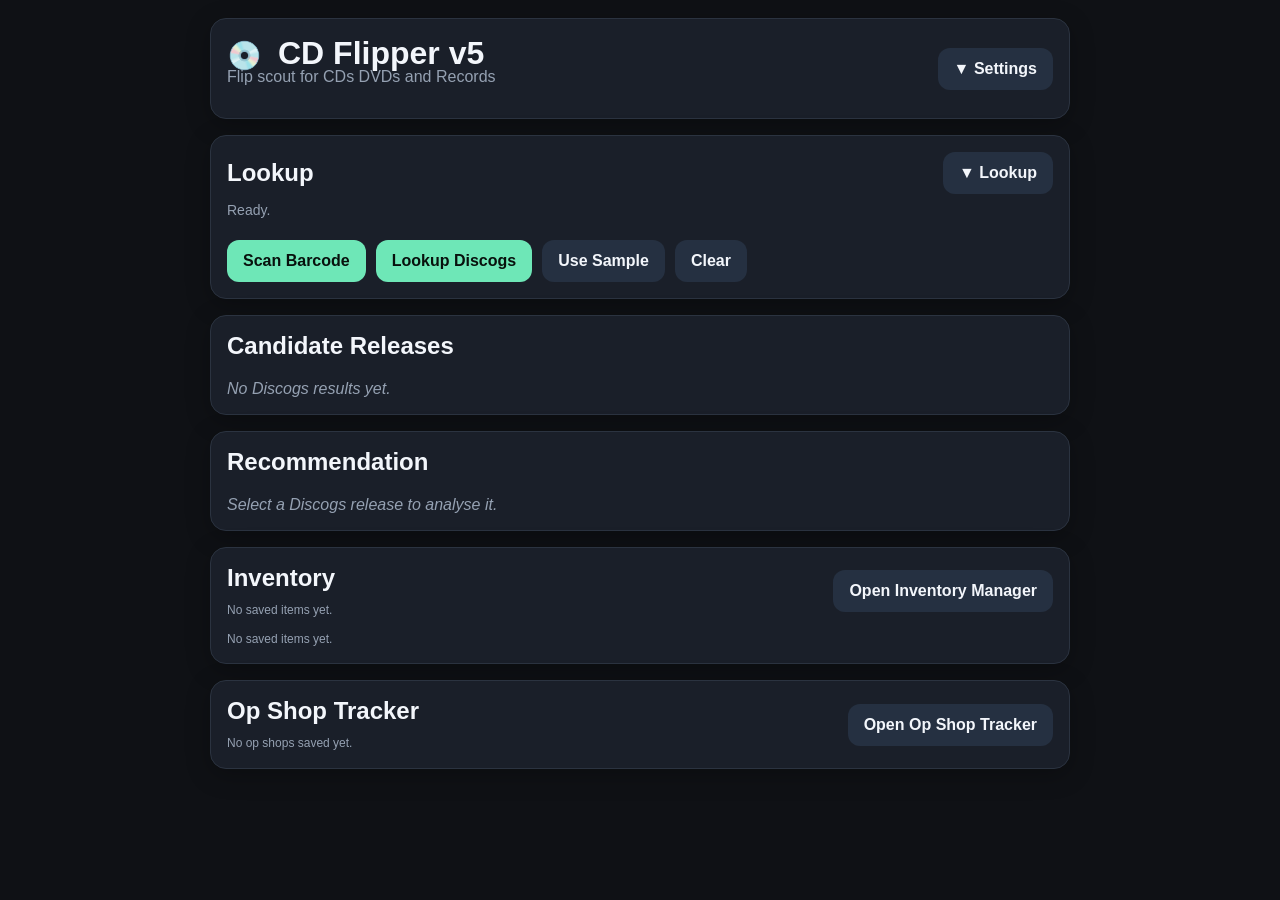
<file: index.html>
<!DOCTYPE html>
<html lang="en">
<head>
  <meta charset="UTF-8" />
  <meta name="viewport" content="width=device-width, initial-scale=1.0" />
  <title>Jas and Dad CD's Inc</title>

  <link rel="manifest" href="manifest.json">
  <meta name="theme-color" content="#0f1115">
  <meta name="mobile-web-app-capable" content="yes">

  <link rel="stylesheet" href="styles.css">
</head>
<body>
  <div id="buyFlash">BUY!</div>

  <div class="wrap">
    <div class="card">
      <div class="row" style="justify-content: space-between; align-items: center;">
        <div>
          <div class="title-wrap">
            <span class="logo">💿</span>
            <h1 style="margin-bottom: 4px;">CD Flipper v5</h1>
          </div>
          <p class="sub">Flip scout for CDs DVDs and Records</p>
        </div>
        <button
          type="button"
          class="secondary"
          id="settingsToggle"
          onclick="toggleSettings()"
          aria-expanded="false"
          aria-controls="settingsPanel"
        >
          ▼ Settings
        </button>
      </div>

      <div id="settingsPanel">
        <div class="grid">
          <div>
            <label for="token">Discogs user token (optional but recommended)</label>
            <input id="token" placeholder="Paste your Discogs user token" />
          </div>

          <div>
            <label for="buyPrice">Buy price (AUD)</label>
            <input id="buyPrice" type="number" min="0" step="0.01" value="2.00" />
          </div>

          <div>
            <label for="discogsFee">Discogs fee %</label>
            <input id="discogsFee" type="number" min="0" step="0.1" value="9" />
          </div>

          <div>
            <label for="paypalPct">PayPal fee %</label>
            <input id="paypalPct" type="number" min="0" step="0.1" value="2.6" />
          </div>

          <div>
            <label for="paypalFixed">PayPal fixed fee (AUD)</label>
            <input id="paypalFixed" type="number" min="0" step="0.01" value="0.30" />
          </div>

          <div>
            <label for="fxRate">FX rate to AUD</label>
            <input id="fxRate" type="number" min="0" step="0.0001" value="1.55" />
          </div>

          <div>
            <label for="ebayMedian">eBay AU sold median (AUD)</label>
            <input id="ebayMedian" type="number" min="0" step="0.01" value="0" />
          </div>

          <div>
            <label for="priceBlendMode">Pricing blend</label>
            <select id="priceBlendMode">
              <option value="discogs" selected>Discogs only</option>
              <option value="max">Use higher of Discogs / eBay AU</option>
              <option value="avg">Average Discogs / eBay AU</option>
              <option value="ebay">eBay AU only</option>
            </select>
          </div>
        </div>

        <div class="small">
          All displayed prices are converted to AUD. Catalog number search is included for older records.
          eBay AU balancing currently uses a manual sold-price input.
        </div>

        <div class="row" style="margin-top:12px;">
          <button id="installBtn" type="button" class="secondary" style="display:none;" onclick="triggerInstall()">
            Install app
          </button>
          <span id="installStatus" class="small">If install is available, the button will appear here.</span>
        </div>
      </div>
    </div>

    <div class="card">
      <div class="row" style="justify-content: space-between; align-items: center;">
        <h2 style="margin-bottom:0;">Lookup</h2>
        <button
          type="button"
          class="secondary"
          id="lookupToggle"
          onclick="toggleLookupPanel()"
          aria-expanded="true"
          aria-controls="lookupPanel"
        >
          ▲ Lookup
        </button>
      </div>

      <div id="lookupPanel" style="margin-top:12px;">
        <div class="grid-3">
          <div>
            <label for="barcode">Barcode</label>
            <input id="barcode" placeholder="Scan or enter UPC / EAN" />
          </div>

          <div>
            <label for="catno">Catalog number</label>
            <input id="catno" placeholder="Useful for older records" />
          </div>

          <div>
            <label for="artist">Artist</label>
            <input id="artist" placeholder="Optional fallback" />
          </div>

          <div>
            <label for="album">Album</label>
            <input id="album" placeholder="Optional fallback" />
          </div>

          <div>
            <label for="formatFilter">Preferred format</label>
            <select id="formatFilter">
              <option value="">Any format</option>
              <option value="CD">CD</option>
              <option value="Vinyl">Vinyl</option>
              <option value="DVD">DVD</option>
            </select>
          </div>
        </div>
      </div>

      <div id="lookupStatus" class="status">Ready.</div>
      <video id="preview" playsinline></video>

      <div class="row" style="margin-top: 14px;">
        <button type="button" onclick="startBarcodeScan()">Scan Barcode</button>
        <button type="button" onclick="lookupDiscogs()">Lookup Discogs</button>
        <button type="button" class="secondary" onclick="useSampleBarcode()">Use Sample</button>
        <button type="button" class="secondary" onclick="clearLookup()">Clear</button>
      </div>
    </div>

    <div class="card">
      <h2>Candidate Releases</h2>
      <div id="candidateArea" class="empty">No Discogs results yet.</div>
    </div>

    <div class="card">
      <h2>Recommendation</h2>
      <div id="recommendationArea" class="empty">Select a Discogs release to analyse it.</div>
    </div>

    <div class="card">
      <div class="inventory-summary">
        <div>
          <h2 style="margin-bottom:4px;">Inventory</h2>
          <div id="inventorySummaryText" class="small">No saved items yet.</div>
        </div>
        <button type="button" class="secondary" onclick="showInventoryPage()">Open Inventory Manager</button>
      </div>
      <div id="inventoryArea" class="small" style="margin-top:12px;">No saved items yet.</div>
    </div>

    <div class="card">
      <div class="inventory-summary">
        <div>
          <h2 style="margin-bottom:4px;">Op Shop Tracker</h2>
          <div id="opShopSummaryText" class="small">No op shops saved yet.</div>
        </div>
        <button type="button" class="secondary" onclick="showOpShopPage()">Open Op Shop Tracker</button>
      </div>
    </div>
  </div>

  <div id="inventoryPage" class="inventory-manager hidden">
    <div class="card">
      <div class="row" style="justify-content: space-between; align-items: center;">
        <div>
          <h2 style="margin-bottom:4px;">Inventory Manager</h2>
          <div class="small">Edit status, quantity, pricing, condition, comments, and export a CSV for manual Discogs upload.</div>
        </div>
        <div class="row">
          <button type="button" class="secondary" onclick="exportInventoryCsv()">Export CSV</button>
          <button type="button" class="secondary" onclick="hideInventoryPage()">← Back</button>
        </div>
      </div>
    </div>

    <div class="card">
      <div class="grid">
        <div>
          <label for="inventorySearch">Search</label>
          <input id="inventorySearch" type="text" placeholder="Title, barcode, cat no, notes..." />
        </div>

        <div>
          <label for="inventoryStatusFilter">Status</label>
          <select id="inventoryStatusFilter">
            <option value="All">All statuses</option>
            <option value="To clean">To clean</option>
            <option value="To list">To list</option>
            <option value="Listed">Listed</option>
            <option value="Sold">Sold</option>
            <option value="Hold">Hold</option>
          </select>
        </div>

        <div>
          <label for="inventoryFormatFilter">Format</label>
          <select id="inventoryFormatFilter">
            <option value="All">All formats</option>
            <option value="CD">CD</option>
            <option value="Vinyl">Vinyl</option>
            <option value="DVD">DVD</option>
            <option value="Other">Other</option>
          </select>
        </div>

        <div>
          <label for="inventorySort">Sort by</label>
          <select id="inventorySort">
            <option value="newest">Newest first</option>
            <option value="title-az">Title A–Z</option>
            <option value="title-za">Title Z–A</option>
            <option value="profit-high">Profit high to low</option>
            <option value="profit-low">Profit low to high</option>
            <option value="price-high">Price high to low</option>
            <option value="price-low">Price low to high</option>
            <option value="qty-high">Quantity high to low</option>
            <option value="status">Status</option>
          </select>
        </div>
      </div>

      <div id="inventoryFilteredSummary" class="small" style="margin-top:12px;">Showing all items.</div>
    </div>

    <div id="inventoryManagerArea"></div>
  </div>

  <div id="opShopPage" class="inventory-manager hidden">
    <div class="card">
      <div class="row" style="justify-content: space-between; align-items: center;">
        <div>
          <h2 style="margin-bottom:4px;">Op Shop Tracker</h2>
          <div class="small">Track shops, revisit timing, and notes.</div>
        </div>
        <div class="row">
          <button type="button" class="secondary" onclick="hideOpShopPage()">← Back</button>
        </div>
      </div>
    </div>

    <div class="card">
      <div class="grid" style="margin-top:12px;">
        <div>
          <label for="shopName">Shop name</label>
          <input id="shopName" type="text" placeholder="Savers, Vinnies, Salvos..." />
        </div>

        <div>
          <label for="shopSuburb">Suburb</label>
          <input id="shopSuburb" type="text" placeholder="Woodend, Kyneton..." />
        </div>

        <div>
          <label for="shopLastVisited">Last visited</label>
          <input id="shopLastVisited" type="date" />
        </div>

        <div>
          <label for="shopRevisitInterval">Revisit interval (days)</label>
          <input id="shopRevisitInterval" type="number" min="1" step="1" value="14" />
        </div>

        <div style="grid-column: 1 / -1;">
          <label for="shopNotes">Notes</label>
          <textarea id="shopNotes" placeholder="Best stock day, pricing, staff, parking, hidden shelves, etc"></textarea>
        </div>
      </div>

      <div class="row" style="margin-top:12px;">
        <button id="saveOpShopBtn" type="button" onclick="addOrUpdateOpShop()">Add shop</button>
        <button type="button" class="secondary" onclick="clearOpShopForm()">Clear</button>
      </div>
    </div>

    <div id="opShopArea"></div>
  </div>

  <script src="app.js?v=10" defer></script>
</body>
</html>
</file>
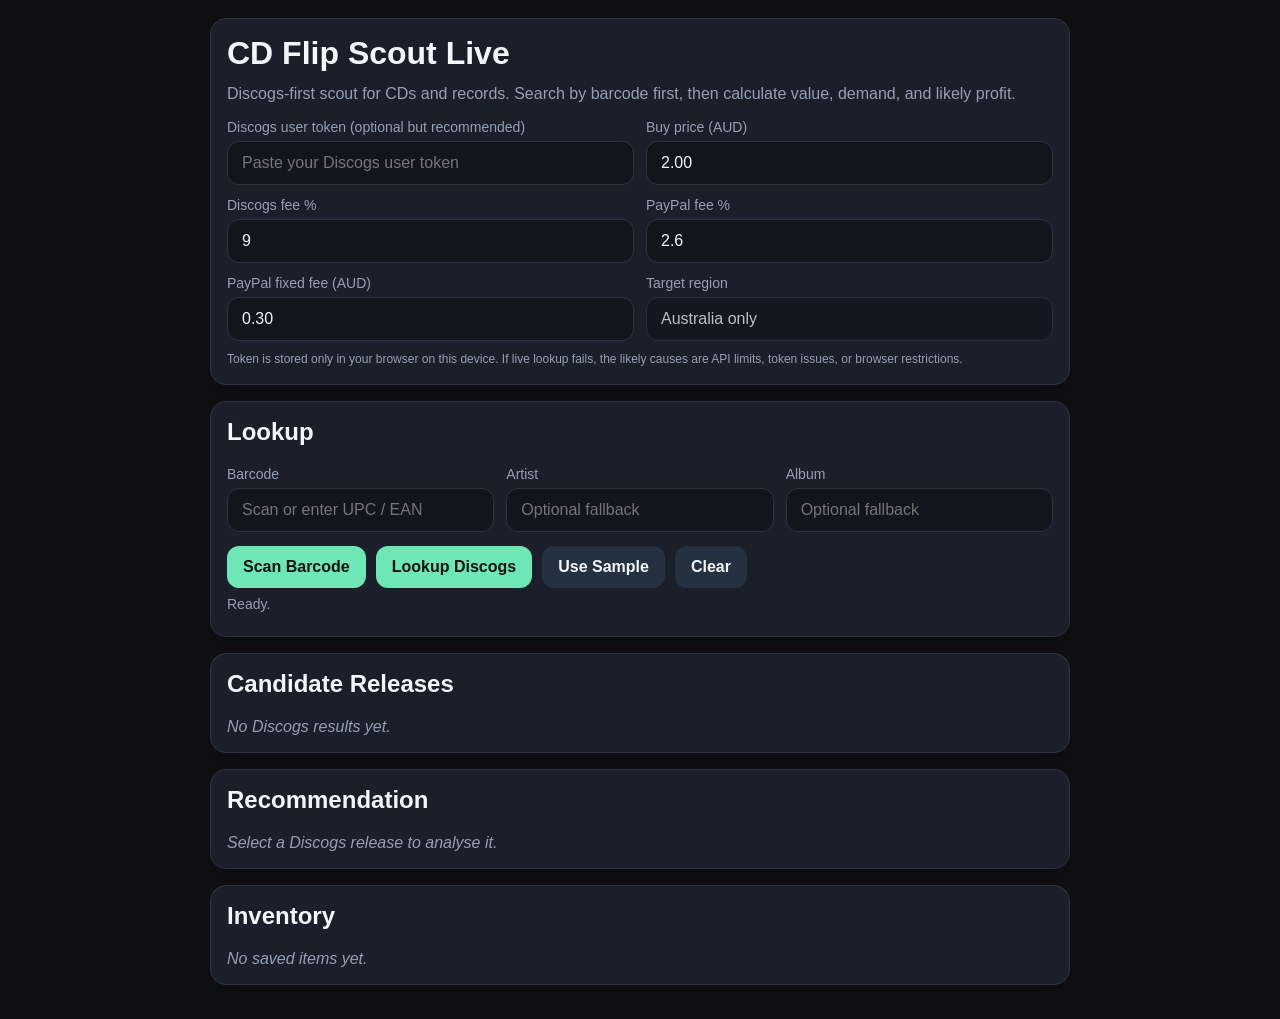
<file: cd_flip_scout_prototypeV2.html>
<!DOCTYPE html>
<html lang="en">
<head>
  <meta charset="UTF-8" />
  <meta name="viewport" content="width=device-width, initial-scale=1.0" />
  <title>CD Flip Scout Live</title>
  <style>
    :root {
      --bg: #0f1115;
      --card: #1a1f29;
      --muted: #95a1b2;
      --text: #f3f6fb;
      --accent: #6ee7b7;
      --warn: #fbbf24;
      --bad: #f87171;
      --good: #34d399;
      --border: #2b3340;
      --blue: #7dd3fc;
    }
    * { box-sizing: border-box; }
    body {
      margin: 0;
      font-family: Inter, Arial, sans-serif;
      background: var(--bg);
      color: var(--text);
      padding: 18px;
    }
    .wrap {
      max-width: 860px;
      margin: 0 auto;
    }
    .card {
      background: var(--card);
      border: 1px solid var(--border);
      border-radius: 16px;
      padding: 16px;
      margin-bottom: 16px;
      box-shadow: 0 6px 24px rgba(0,0,0,0.25);
    }
    h1, h2, h3 { margin-top: 0; }
    .sub { color: var(--muted); margin-top: -8px; }
    .grid {
      display: grid;
      gap: 12px;
      grid-template-columns: 1fr 1fr;
    }
    .grid-3 {
      display: grid;
      gap: 12px;
      grid-template-columns: 1fr 1fr 1fr;
    }
    @media (max-width: 700px) {
      .grid, .grid-3 { grid-template-columns: 1fr; }
    }
    label {
      display: block;
      font-size: 14px;
      color: var(--muted);
      margin-bottom: 6px;
    }
    input, select {
      width: 100%;
      padding: 12px 14px;
      border-radius: 12px;
      border: 1px solid var(--border);
      background: #11161d;
      color: var(--text);
      font-size: 16px;
    }
    input[disabled] {
      opacity: 0.75;
    }
    button {
      border: 0;
      border-radius: 12px;
      padding: 12px 16px;
      font-size: 16px;
      cursor: pointer;
      background: var(--accent);
      color: #08110d;
      font-weight: 700;
    }
    button.secondary {
      background: #253041;
      color: var(--text);
    }
    button.warn {
      background: var(--warn);
      color: #221805;
    }
    .row {
      display: flex;
      gap: 10px;
      flex-wrap: wrap;
      align-items: center;
    }
    .pill {
      display: inline-block;
      padding: 8px 12px;
      border-radius: 999px;
      font-weight: 700;
      margin-top: 8px;
    }
    .strong-buy { background: rgba(52,211,153,0.18); color: var(--good); }
    .buy { background: rgba(110,231,183,0.18); color: var(--accent); }
    .maybe { background: rgba(251,191,36,0.18); color: var(--warn); }
    .skip { background: rgba(248,113,113,0.18); color: var(--bad); }
    .info { background: rgba(125,211,252,0.18); color: var(--blue); }
    .stat {
      display: flex;
      justify-content: space-between;
      gap: 12px;
      padding: 10px 0;
      border-bottom: 1px solid var(--border);
    }
    .stat:last-child { border-bottom: 0; }
    .muted { color: var(--muted); }
    .small {
      font-size: 12px;
      color: var(--muted);
      margin-top: 10px;
      line-height: 1.4;
    }
    .empty { color: var(--muted); font-style: italic; }
    .candidate {
      border: 1px solid var(--border);
      border-radius: 12px;
      padding: 12px;
      margin-bottom: 10px;
      background: #11161d;
    }
    .candidate-title {
      font-weight: 700;
      margin-bottom: 6px;
    }
    .candidate-meta {
      color: var(--muted);
      font-size: 13px;
      margin-bottom: 10px;
    }
    .status {
      min-height: 24px;
      font-size: 14px;
      color: var(--muted);
      margin-top: 8px;
    }
    video {
      width: 100%;
      border-radius: 12px;
      background: #000;
      margin-top: 10px;
      display: none;
    }
    table {
      width: 100%;
      border-collapse: collapse;
      margin-top: 10px;
    }
    th, td {
      text-align: left;
      padding: 10px 8px;
      border-bottom: 1px solid var(--border);
      font-size: 14px;
    }
    .right { text-align: right; }
  </style>
</head>
<body>
  <div class="wrap">
    <div class="card">
      <h1>CD Flip Scout Live</h1>
      <p class="sub">Discogs-first scout for CDs and records. Search by barcode first, then calculate value, demand, and likely profit.</p>
      <div class="grid">
        <div>
          <label for="token">Discogs user token (optional but recommended)</label>
          <input id="token" placeholder="Paste your Discogs user token" />
        </div>
        <div>
          <label for="buyPrice">Buy price (AUD)</label>
          <input id="buyPrice" type="number" min="0" step="0.01" value="2.00" />
        </div>
        <div>
          <label for="discogsFee">Discogs fee %</label>
          <input id="discogsFee" type="number" min="0" step="0.1" value="9" />
        </div>
        <div>
          <label for="paypalPct">PayPal fee %</label>
          <input id="paypalPct" type="number" min="0" step="0.1" value="2.6" />
        </div>
        <div>
          <label for="paypalFixed">PayPal fixed fee (AUD)</label>
          <input id="paypalFixed" type="number" min="0" step="0.01" value="0.30" />
        </div>
        <div>
          <label for="region">Target region</label>
          <input id="region" value="Australia only" disabled />
        </div>
      </div>
      <div class="small">Token is stored only in your browser on this device. If live lookup fails, the likely causes are API limits, token issues, or browser restrictions.</div>
    </div>

    <div class="card">
      <h2>Lookup</h2>
      <div class="grid-3">
        <div>
          <label for="barcode">Barcode</label>
          <input id="barcode" placeholder="Scan or enter UPC / EAN" />
        </div>
        <div>
          <label for="artist">Artist</label>
          <input id="artist" placeholder="Optional fallback" />
        </div>
        <div>
          <label for="album">Album</label>
          <input id="album" placeholder="Optional fallback" />
        </div>
      </div>
      <div class="row" style="margin-top: 14px;">
        <button type="button" onclick="startBarcodeScan()">Scan Barcode</button>
        <button type="button" onclick="lookupDiscogs()">Lookup Discogs</button>
        <button type="button" class="secondary" onclick="useSampleBarcode()">Use Sample</button>
        <button type="button" class="secondary" onclick="clearLookup()">Clear</button>
      </div>
      <div id="lookupStatus" class="status">Ready.</div>
      <video id="preview" playsinline></video>
    </div>

    <div class="card">
      <h2>Candidate Releases</h2>
      <div id="candidateArea" class="empty">No Discogs results yet.</div>
    </div>

    <div class="card">
      <h2>Recommendation</h2>
      <div id="recommendationArea" class="empty">Select a Discogs release to analyse it.</div>
    </div>

    <div class="card">
      <h2>Inventory</h2>
      <div id="inventoryArea" class="empty">No saved items yet.</div>
    </div>
  </div>

  <script>
    const inventoryKey = 'cdFlipScoutInventory';
    const tokenKey = 'cdFlipScoutDiscogsToken';
    const userAgent = 'CdFlipScout/0.2 (+https://local-device.example)';

    let currentStream = null;
    let scanLoopHandle = null;
    let currentCandidates = [];
    let selectedAnalysis = null;

    function getEl(id) {
      return document.getElementById(id);
    }

    function money(value, currency = 'AUD') {
      if (!Number.isFinite(value)) return '—';
      return new Intl.NumberFormat('en-AU', { style: 'currency', currency }).format(value);
    }

    function escapeHtml(value) {
      return String(value ?? '')
        .replace(/&/g, '&amp;')
        .replace(/</g, '&lt;')
        .replace(/>/g, '&gt;')
        .replace(/"/g, '&quot;')
        .replace(/'/g, '&#39;');
    }

    function getNumber(id) {
      const parsed = parseFloat(getEl(id).value);
      return Number.isFinite(parsed) ? parsed : 0;
    }

    function saveToken() {
      localStorage.setItem(tokenKey, getEl('token').value.trim());
    }

    function loadToken() {
      getEl('token').value = localStorage.getItem(tokenKey) || '';
    }

    function setStatus(message) {
      getEl('lookupStatus').textContent = message;
    }

    function buildHeaders() {
      const headers = {
        'Accept': 'application/vnd.discogs.v2.discogs+json'
      };
      const token = getEl('token').value.trim();
      if (token) {
        headers['Authorization'] = `Discogs token=${token}`;
      }
      return headers;
    }

    async function fetchDiscogsJson(url) {
      try {
        const response = await fetch(url, {
          headers: buildHeaders(),
          mode: 'cors'
        });
        if (!response.ok) {
          throw new Error(`Discogs returned ${response.status}`);
        }
        return await response.json();
      } catch (error) {
        return await fetchDiscogsJsonp(url);
      }
    }

    function fetchDiscogsJsonp(url) {
      return new Promise((resolve, reject) => {
        const callbackName = `discogsCallback_${Date.now()}_${Math.floor(Math.random() * 1000)}`;
        const script = document.createElement('script');
        const separator = url.includes('?') ? '&' : '?';
        const timeout = setTimeout(() => {
          cleanup();
          reject(new Error('Discogs JSONP request timed out'));
        }, 12000);

        function cleanup() {
          clearTimeout(timeout);
          if (script.parentNode) script.parentNode.removeChild(script);
          delete window[callbackName];
        }

        window[callbackName] = (payload) => {
          cleanup();
          if (payload && payload.meta && payload.meta.status && payload.meta.status >= 400) {
            reject(new Error(`Discogs JSONP returned ${payload.meta.status}`));
            return;
          }
          resolve(payload && payload.data ? payload.data : payload);
        };

        script.src = `${url}${separator}callback=${callbackName}`;
        script.onerror = () => {
          cleanup();
          reject(new Error('Discogs JSONP failed'));
        };
        document.body.appendChild(script);
      });
    }

    function buildSearchUrl() {
      const barcode = getEl('barcode').value.trim();
      const artist = getEl('artist').value.trim();
      const album = getEl('album').value.trim();
      const params = new URLSearchParams();
      params.set('type', 'release');
      params.set('per_page', '10');

      if (barcode) {
        params.set('barcode', barcode);
      }
      if (artist) {
        params.set('artist', artist);
      }
      if (album) {
        params.set('release_title', album);
      }

      return `https://api.discogs.com/database/search?${params.toString()}`;
    }

    async function lookupDiscogs() {
      saveToken();
      const barcode = getEl('barcode').value.trim();
      const artist = getEl('artist').value.trim();
      const album = getEl('album').value.trim();

      if (!barcode && !artist && !album) {
        setStatus('Enter a barcode or at least artist and album.');
        return;
      }

      setStatus('Looking up Discogs…');
      getEl('candidateArea').innerHTML = '<div class="empty">Searching…</div>';
      getEl('recommendationArea').innerHTML = '<div class="empty">Select a Discogs release to analyse it.</div>';
      selectedAnalysis = null;

      try {
        const data = await fetchDiscogsJson(buildSearchUrl());
        const results = Array.isArray(data.results) ? data.results : [];
        currentCandidates = results;
        renderCandidates(results);
        if (results.length) {
          setStatus(`Found ${results.length} Discogs candidate${results.length === 1 ? '' : 's'}.`);
        } else {
          setStatus('No Discogs results found.');
        }
      } catch (error) {
        setStatus(`Lookup failed: ${error.message}`);
        getEl('candidateArea').innerHTML = '<div class="empty">Lookup failed. Try adding a Discogs token or using artist + album fallback.</div>';
      }
    }

    function renderCandidates(results) {
      const area = getEl('candidateArea');
      if (!results.length) {
        area.innerHTML = '<div class="empty">No Discogs results yet.</div>';
        return;
      }

      area.innerHTML = results.map((item, index) => {
        const formats = Array.isArray(item.format) ? item.format.join(', ') : (item.format || 'Unknown format');
        const title = item.title || 'Untitled release';
        const meta = [item.year || 'Year unknown', item.country || 'Country unknown', formats].join(' • ');
        return `
          <div class="candidate">
            <div class="candidate-title">${escapeHtml(title)}</div>
            <div class="candidate-meta">${escapeHtml(meta)}</div>
            <div class="row">
              <button type="button" onclick="selectCandidate(${index})">Use this release</button>
              <span class="small">Discogs ID: ${escapeHtml(item.id || '—')}</span>
            </div>
          </div>
        `;
      }).join('');
    }

    function calcDemand(stats, release) {
      const forSale = Number(stats?.num_for_sale || 0);
      const want = Number(release?.community?.want || 0);
      const ratio = forSale > 0 ? want / forSale : (want > 0 ? want : 0);

      if (want >= 50 && ratio >= 2) return { label: 'High', score: 3 };
      if (want >= 10 && ratio >= 0.7) return { label: 'Medium', score: 2 };
      return { label: 'Low', score: 1 };
    }

    function scoreRecommendation(profit, demandLabel, inDiscogs) {
      let level = 'Skip';
      let cls = 'skip';

      if (profit >= 10) {
        level = 'Strong Buy';
        cls = 'strong-buy';
      } else if (profit >= 6) {
        level = 'Buy';
        cls = 'buy';
      } else if (profit >= 3) {
        level = 'Maybe';
        cls = 'maybe';
      }

      if (demandLabel === 'Low' && level === 'Strong Buy') {
        level = 'Buy';
        cls = 'buy';
      } else if (demandLabel === 'Low' && level === 'Buy') {
        level = 'Maybe';
        cls = 'maybe';
      }

      if (!inDiscogs && level === 'Strong Buy') {
        level = 'Buy';
        cls = 'buy';
      } else if (!inDiscogs && level === 'Buy') {
        level = 'Maybe';
        cls = 'maybe';
      } else if (!inDiscogs && level === 'Maybe') {
        level = 'Skip';
        cls = 'skip';
      }

      return { label: level, cls };
    }

    async function selectCandidate(index) {
      const item = currentCandidates[index];
      if (!item || !item.id) return;

      setStatus(`Loading release ${item.id}…`);
      getEl('recommendationArea').innerHTML = '<div class="empty">Analysing release…</div>';

      try {
        const [release, stats] = await Promise.all([
          fetchDiscogsJson(`https://api.discogs.com/releases/${item.id}`),
          fetchDiscogsJson(`https://api.discogs.com/marketplace/stats/${item.id}`)
        ]);

        const median = Number(stats?.median_price?.value ?? 0);
        const currency = stats?.median_price?.currency || stats?.lowest_price?.currency || 'USD';
        const lowest = Number(stats?.lowest_price?.value ?? 0);
        const buyPrice = getNumber('buyPrice');
        const discogsFee = getNumber('discogsFee') / 100;
        const paypalPct = getNumber('paypalPct') / 100;
        const paypalFixed = getNumber('paypalFixed');
        const discogsCost = median * discogsFee;
        const paypalCost = (median * paypalPct) + paypalFixed;
        const profit = median - discogsCost - paypalCost - buyPrice;
        const demand = calcDemand(stats, release);
        const rec = scoreRecommendation(profit, demand.label, true);
        const title = [release.artists_sort || '', release.title || 'Untitled release'].filter(Boolean).join(' – ');

        selectedAnalysis = {
          id: item.id,
          title,
          barcode: getEl('barcode').value.trim(),
          median,
          lowest,
          currency,
          profit,
          demand: demand.label,
          numForSale: Number(stats?.num_for_sale || 0),
          want: Number(release?.community?.want || 0),
          have: Number(release?.community?.have || 0),
          recommendation: rec.label,
          buyPrice,
          discogsCost,
          paypalCost,
          createdAt: new Date().toISOString()
        };

        renderRecommendation(selectedAnalysis, rec);
        setStatus(`Loaded Discogs release ${item.id}.`);
      } catch (error) {
        setStatus(`Release analysis failed: ${error.message}`);
        getEl('recommendationArea').innerHTML = '<div class="empty">Could not load marketplace stats for this release.</div>';
      }
    }

    function renderRecommendation(analysis, rec) {
      const discogsExists = true;
      getEl('recommendationArea').innerHTML = `
        <h3>${escapeHtml(analysis.title)}</h3>
        <div class="pill ${rec.cls}">${escapeHtml(rec.label)}</div>
        <div class="pill info">Found in Discogs</div>
        <div class="stat"><span class="muted">Barcode</span><strong>${escapeHtml(analysis.barcode || 'Not scanned')}</strong></div>
        <div class="stat"><span class="muted">Discogs release ID</span><strong>${escapeHtml(analysis.id)}</strong></div>
        <div class="stat"><span class="muted">Median price</span><strong>${money(analysis.median, analysis.currency)}</strong></div>
        <div class="stat"><span class="muted">Lowest current price</span><strong>${money(analysis.lowest, analysis.currency)}</strong></div>
        <div class="stat"><span class="muted">Buy price</span><strong>${money(analysis.buyPrice)}</strong></div>
        <div class="stat"><span class="muted">Discogs fee estimate</span><strong>${money(analysis.discogsCost, analysis.currency)}</strong></div>
        <div class="stat"><span class="muted">PayPal fee estimate</span><strong>${money(analysis.paypalCost, analysis.currency)}</strong></div>
        <div class="stat"><span class="muted">Estimated net profit</span><strong>${money(analysis.profit, analysis.currency)}</strong></div>
        <div class="stat"><span class="muted">Demand signal</span><strong>${escapeHtml(analysis.demand)}</strong></div>
        <div class="stat"><span class="muted">Want / For sale</span><strong>${analysis.want} / ${analysis.numForSale}</strong></div>
        <div class="stat"><span class="muted">Have count</span><strong>${analysis.have}</strong></div>
        <div class="row" style="margin-top: 14px;">
          <button type="button" onclick="saveItem()">Save to Inventory</button>
          <button type="button" class="secondary" onclick="recalculateRecommendation()">Recalculate</button>
        </div>
      `;
    }

    function recalculateRecommendation() {
      if (!selectedAnalysis) return;
      const buyPrice = getNumber('buyPrice');
      const discogsFee = getNumber('discogsFee') / 100;
      const paypalPct = getNumber('paypalPct') / 100;
      const paypalFixed = getNumber('paypalFixed');
      selectedAnalysis.buyPrice = buyPrice;
      selectedAnalysis.discogsCost = selectedAnalysis.median * discogsFee;
      selectedAnalysis.paypalCost = (selectedAnalysis.median * paypalPct) + paypalFixed;
      selectedAnalysis.profit = selectedAnalysis.median - selectedAnalysis.discogsCost - selectedAnalysis.paypalCost - buyPrice;
      const rec = scoreRecommendation(selectedAnalysis.profit, selectedAnalysis.demand, true);
      selectedAnalysis.recommendation = rec.label;
      renderRecommendation(selectedAnalysis, rec);
    }

    function loadInventory() {
      try {
        return JSON.parse(localStorage.getItem(inventoryKey) || '[]');
      } catch (error) {
        return [];
      }
    }

    function saveInventory(items) {
      localStorage.setItem(inventoryKey, JSON.stringify(items.slice(0, 200)));
    }

    function renderInventory() {
      const items = loadInventory();
      const area = getEl('inventoryArea');
      if (!items.length) {
        area.innerHTML = '<div class="empty">No saved items yet.</div>';
        return;
      }
      area.innerHTML = `
        <table>
          <thead>
            <tr>
              <th>Title</th>
              <th>Recommendation</th>
              <th class="right">Profit</th>
            </tr>
          </thead>
          <tbody>
            ${items.map((item) => `
              <tr>
                <td>${escapeHtml(item.title)}</td>
                <td>${escapeHtml(item.recommendation)}</td>
                <td class="right">${money(item.profit, item.currency || 'AUD')}</td>
              </tr>
            `).join('')}
          </tbody>
        </table>
      `;
    }

    function saveItem() {
      if (!selectedAnalysis) {
        setStatus('Nothing to save yet. Analyse a release first.');
        return;
      }
      const items = loadInventory();
      items.unshift(selectedAnalysis);
      saveInventory(items);
      renderInventory();
      setStatus('Saved to local inventory.');
    }

    function clearLookup() {
      stopBarcodeScan();
      getEl('barcode').value = '';
      getEl('artist').value = '';
      getEl('album').value = '';
      currentCandidates = [];
      selectedAnalysis = null;
      getEl('candidateArea').innerHTML = '<div class="empty">No Discogs results yet.</div>';
      getEl('recommendationArea').innerHTML = '<div class="empty">Select a Discogs release to analyse it.</div>';
      setStatus('Ready.');
    }

    function useSampleBarcode() {
      getEl('barcode').value = '731452422829';
      getEl('artist').value = 'Massive Attack';
      getEl('album').value = 'Mezzanine';
      setStatus('Sample loaded. Tap Lookup Discogs.');
    }

    async function startBarcodeScan() {
      if (!('mediaDevices' in navigator) || !navigator.mediaDevices.getUserMedia) {
        setStatus('Camera access is not available in this browser.');
        return;
      }
      if (!('BarcodeDetector' in window)) {
        setStatus('Barcode scanning is not supported in this browser yet. Enter the barcode manually.');
        return;
      }

      try {
        stopBarcodeScan();
        const preview = getEl('preview');
        currentStream = await navigator.mediaDevices.getUserMedia({
          video: { facingMode: { ideal: 'environment' } },
          audio: false
        });
        preview.srcObject = currentStream;
        preview.style.display = 'block';
        await preview.play();
        const detector = new BarcodeDetector({ formats: ['ean_13', 'ean_8', 'upc_a', 'upc_e'] });
        setStatus('Scanning… point the camera at the barcode.');

        const tick = async () => {
          if (!currentStream) return;
          try {
            const codes = await detector.detect(preview);
            if (codes.length) {
              const value = codes[0].rawValue || '';
              if (value) {
                getEl('barcode').value = value;
                stopBarcodeScan();
                setStatus(`Scanned ${value}. Tap Lookup Discogs.`);
                return;
              }
            }
          } catch (error) {
            setStatus('Barcode scan failed. You can still type the barcode manually.');
            stopBarcodeScan();
            return;
          }
          scanLoopHandle = requestAnimationFrame(tick);
        };
        tick();
      } catch (error) {
        setStatus(`Camera access failed: ${error.message}`);
      }
    }

    function stopBarcodeScan() {
      if (scanLoopHandle) {
        cancelAnimationFrame(scanLoopHandle);
        scanLoopHandle = null;
      }
      if (currentStream) {
        currentStream.getTracks().forEach((track) => track.stop());
        currentStream = null;
      }
      const preview = getEl('preview');
      preview.pause();
      preview.srcObject = null;
      preview.style.display = 'none';
    }

    function attachListeners() {
      getEl('token').addEventListener('change', saveToken);
      ['buyPrice', 'discogsFee', 'paypalPct', 'paypalFixed'].forEach((id) => {
        getEl(id).addEventListener('input', () => {
          if (selectedAnalysis) recalculateRecommendation();
        });
      });
    }

    function runSelfTests() {
      const tests = [
        { profit: 2.9, demand: 'Medium', expected: 'Skip' },
        { profit: 4.2, demand: 'Medium', expected: 'Maybe' },
        { profit: 7.2, demand: 'Medium', expected: 'Buy' },
        { profit: 12, demand: 'High', expected: 'Strong Buy' }
      ];
      const failed = tests.filter((test) => scoreRecommendation(test.profit, test.demand, true).label !== test.expected);
      if (failed.length) {
        console.error('Self-tests failed', failed);
      }
    }

    loadToken();
    attachListeners();
    renderInventory();
    runSelfTests();
  </script>
</body>
</html>
</file>
<file: styles.css>
:root {
  --bg: #0f1115;
  --card: #1a1f29;
  --muted: #95a1b2;
  --text: #f3f6fb;
  --accent: #6ee7b7;
  --warn: #fbbf24;
  --bad: #f87171;
  --good: #34d399;
  --border: #2b3340;
  --blue: #7dd3fc;
}

* { box-sizing: border-box; }

body {
  margin: 0;
  font-family: Inter, Arial, sans-serif;
  background: var(--bg);
  color: var(--text);
  padding: 18px;
}

.wrap {
  max-width: 860px;
  margin: 0 auto;
}

.card {
  background: var(--card);
  border: 1px solid var(--border);
  border-radius: 16px;
  padding: 16px;
  margin-bottom: 16px;
  box-shadow: 0 6px 24px rgba(0,0,0,0.25);
}

h1, h2, h3 { margin-top: 0; }

.logo {
  font-size: 28px;
  margin-right: 8px;
  vertical-align: middle;
}

.title-wrap {
  display: flex;
  align-items: center;
  gap: 8px;
}

.sub {
  color: var(--muted);
  margin-top: -8px;
}

.grid {
  display: grid;
  gap: 12px;
  grid-template-columns: 1fr 1fr;
}

.grid-3 {
  display: grid;
  gap: 12px;
  grid-template-columns: 1fr 1fr 1fr;
}

@media (max-width: 700px) {
  .grid,
  .grid-3,
  .inventory-grid {
    grid-template-columns: 1fr;
  }

  .row {
    align-items: stretch;
  }

  button {
    width: 100%;
  }
}

label {
  display: block;
  font-size: 14px;
  color: var(--muted);
  margin-bottom: 6px;
}

input,
select,
textarea {
  width: 100%;
  padding: 12px 14px;
  border-radius: 12px;
  border: 1px solid var(--border);
  background: #11161d;
  color: var(--text);
  font-size: 16px;
}

textarea {
  min-height: 84px;
  resize: vertical;
}

input:focus,
select:focus,
textarea:focus {
  outline: 2px solid rgba(125, 211, 252, 0.25);
  border-color: var(--blue);
}

button {
  border: 0;
  border-radius: 12px;
  padding: 12px 16px;
  font-size: 16px;
  cursor: pointer;
  background: var(--accent);
  color: #08110d;
  font-weight: 700;
  transition: transform 0.05s ease, opacity 0.2s ease;
}

button:hover {
  opacity: 0.95;
}

button:active {
  transform: translateY(1px);
}

button.secondary {
  background: #253041;
  color: var(--text);
}

.row {
  display: flex;
  gap: 10px;
  flex-wrap: wrap;
  align-items: center;
}

.pill {
  display: inline-block;
  padding: 8px 12px;
  border-radius: 999px;
  font-weight: 700;
  margin-top: 8px;
}

.strong-buy { background: rgba(52,211,153,0.18); color: var(--good); }
.buy { background: rgba(110,231,183,0.18); color: var(--accent); }
.maybe { background: rgba(251,191,36,0.18); color: var(--warn); }
.skip { background: rgba(248,113,113,0.18); color: var(--bad); }
.info { background: rgba(125,211,252,0.18); color: var(--blue); }

.pill.due {
  background: rgba(248,113,113,0.18);
  color: var(--bad);
}

.pill.due-soon {
  background: rgba(251,191,36,0.18);
  color: var(--warn);
}

.pill.ok {
  background: rgba(52,211,153,0.18);
  color: var(--good);
}

.pill.unknown {
  background: rgba(149,161,178,0.18);
  color: var(--muted);
}

.stat {
  display: flex;
  justify-content: space-between;
  gap: 12px;
  padding: 10px 0;
  border-bottom: 1px solid var(--border);
}

.stat:last-child { border-bottom: 0; }

.muted { color: var(--muted); }

.small {
  font-size: 12px;
  color: var(--muted);
  margin-top: 10px;
  line-height: 1.4;
}

.empty {
  color: var(--muted);
  font-style: italic;
}

.candidate {
  border: 1px solid var(--border);
  border-radius: 12px;
  padding: 12px;
  margin-bottom: 10px;
  background: #11161d;
}

.candidate-title {
  font-weight: 700;
  margin-bottom: 6px;
}

.candidate-meta {
  color: var(--muted);
  font-size: 13px;
  margin-bottom: 10px;
}

.status {
  min-height: 24px;
  font-size: 14px;
  color: var(--muted);
  margin-top: 8px;
}

video {
  width: 100%;
  border-radius: 12px;
  background: #000;
  margin-top: 10px;
  display: none;
}

#buyFlash {
  position: fixed;
  inset: 0;
  background: rgba(0, 180, 0, 0.92);
  display: none;
  align-items: center;
  justify-content: center;
  font-size: 80px;
  font-weight: 900;
  color: #fff;
  z-index: 9999;
  opacity: 0;
  transition: opacity 0.35s ease;
  pointer-events: none;
}

#settingsPanel {
  overflow: hidden;
  max-height: 0;
  opacity: 0;
  transition: max-height 0.3s ease, opacity 0.25s ease, margin-top 0.25s ease;
  margin-top: 0;
}

#settingsPanel.open {
  max-height: 1000px;
  opacity: 1;
  margin-top: 12px;
}

.hidden {
  display: none !important;
}

.inventory-summary {
  display: flex;
  justify-content: space-between;
  align-items: center;
  gap: 12px;
  flex-wrap: wrap;
}

.inventory-manager {
  max-width: 860px;
  margin: 0 auto;
}

.inventory-card {
  border: 1px solid var(--border);
  border-radius: 12px;
  padding: 14px;
  background: #11161d;
  margin-bottom: 12px;
}

.inventory-card h3 {
  margin-bottom: 8px;
  font-size: 18px;
}

.inventory-meta {
  color: var(--muted);
  font-size: 13px;
  margin-bottom: 12px;
}

.inventory-grid {
  display: grid;
  grid-template-columns: 1fr 1fr;
  gap: 10px;
}

.inventory-grid > div {
  min-width: 0;
}

#inventoryManagerArea,
#opShopArea {
  margin-top: 12px;
}

#inventoryFilteredSummary,
#opShopSummaryText,
#inventorySummaryText {
  line-height: 1.4;
}

a {
  color: var(--blue);
}
</file>
